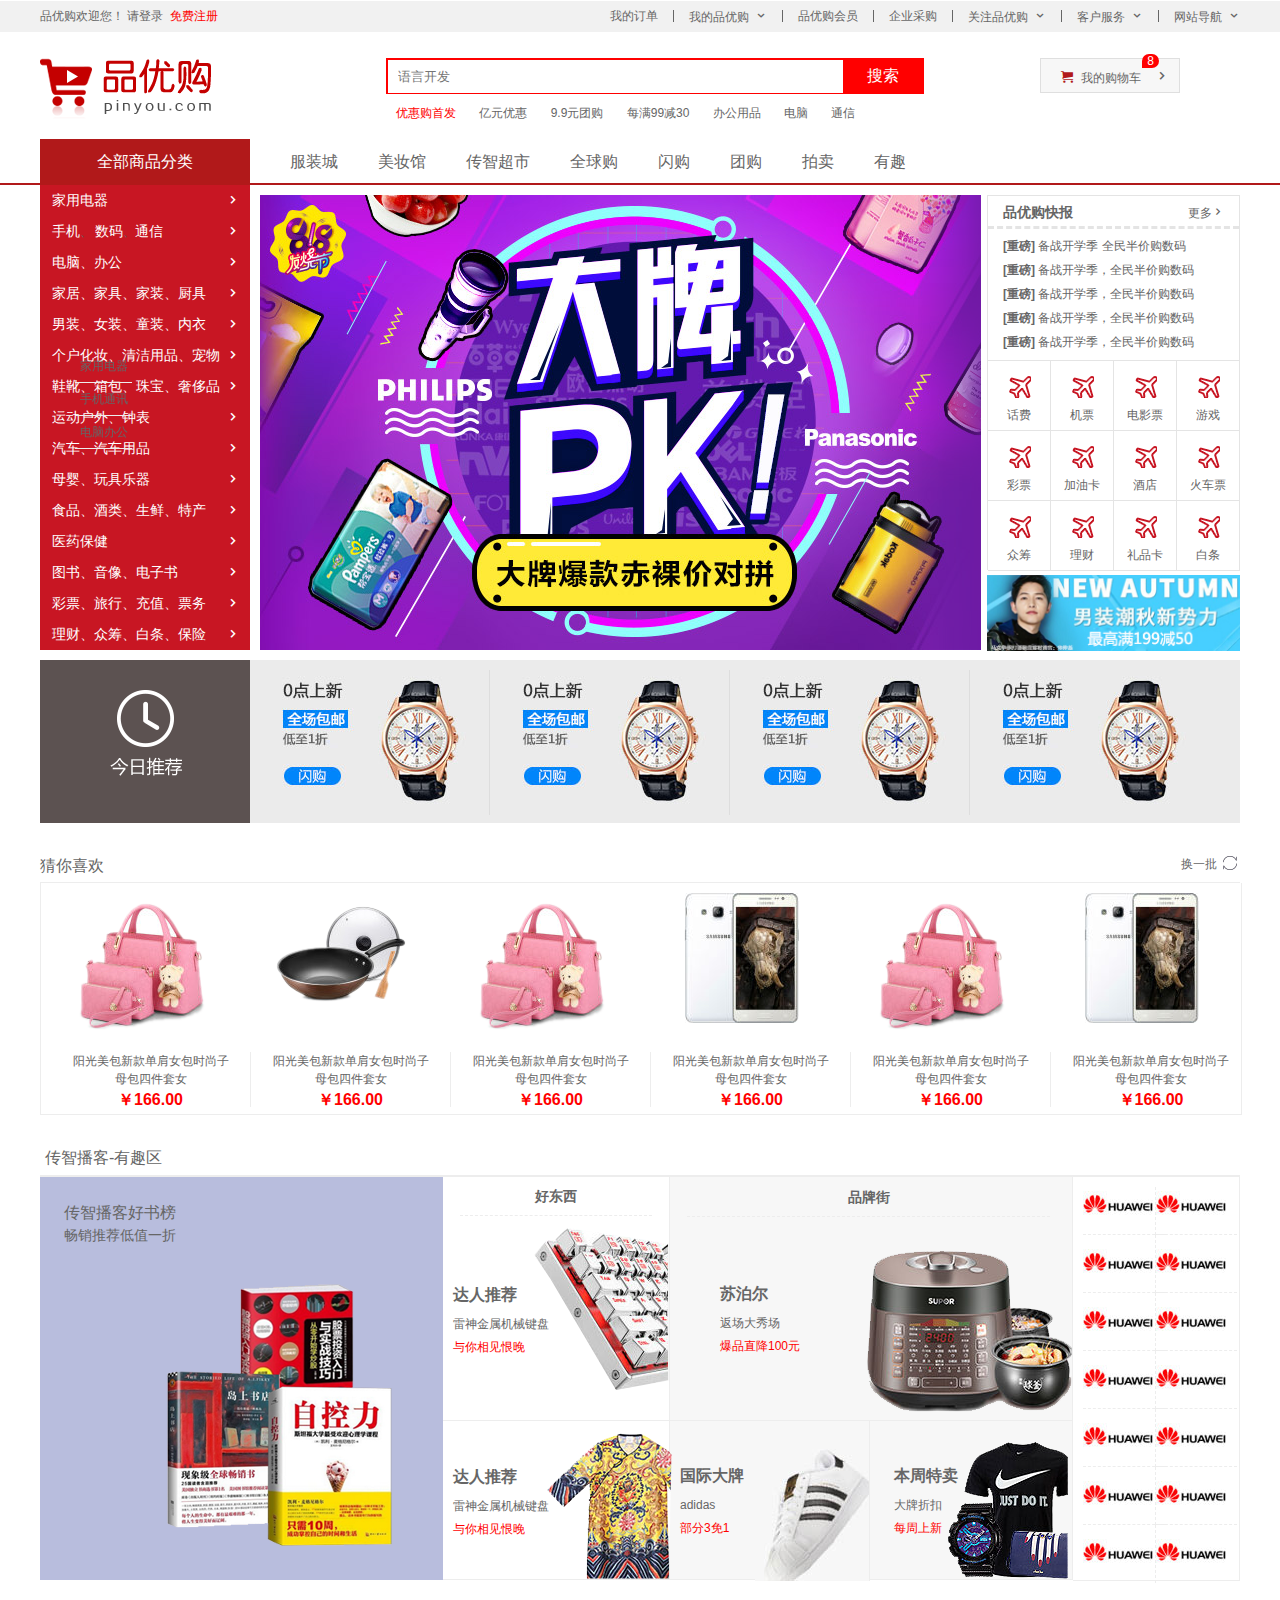
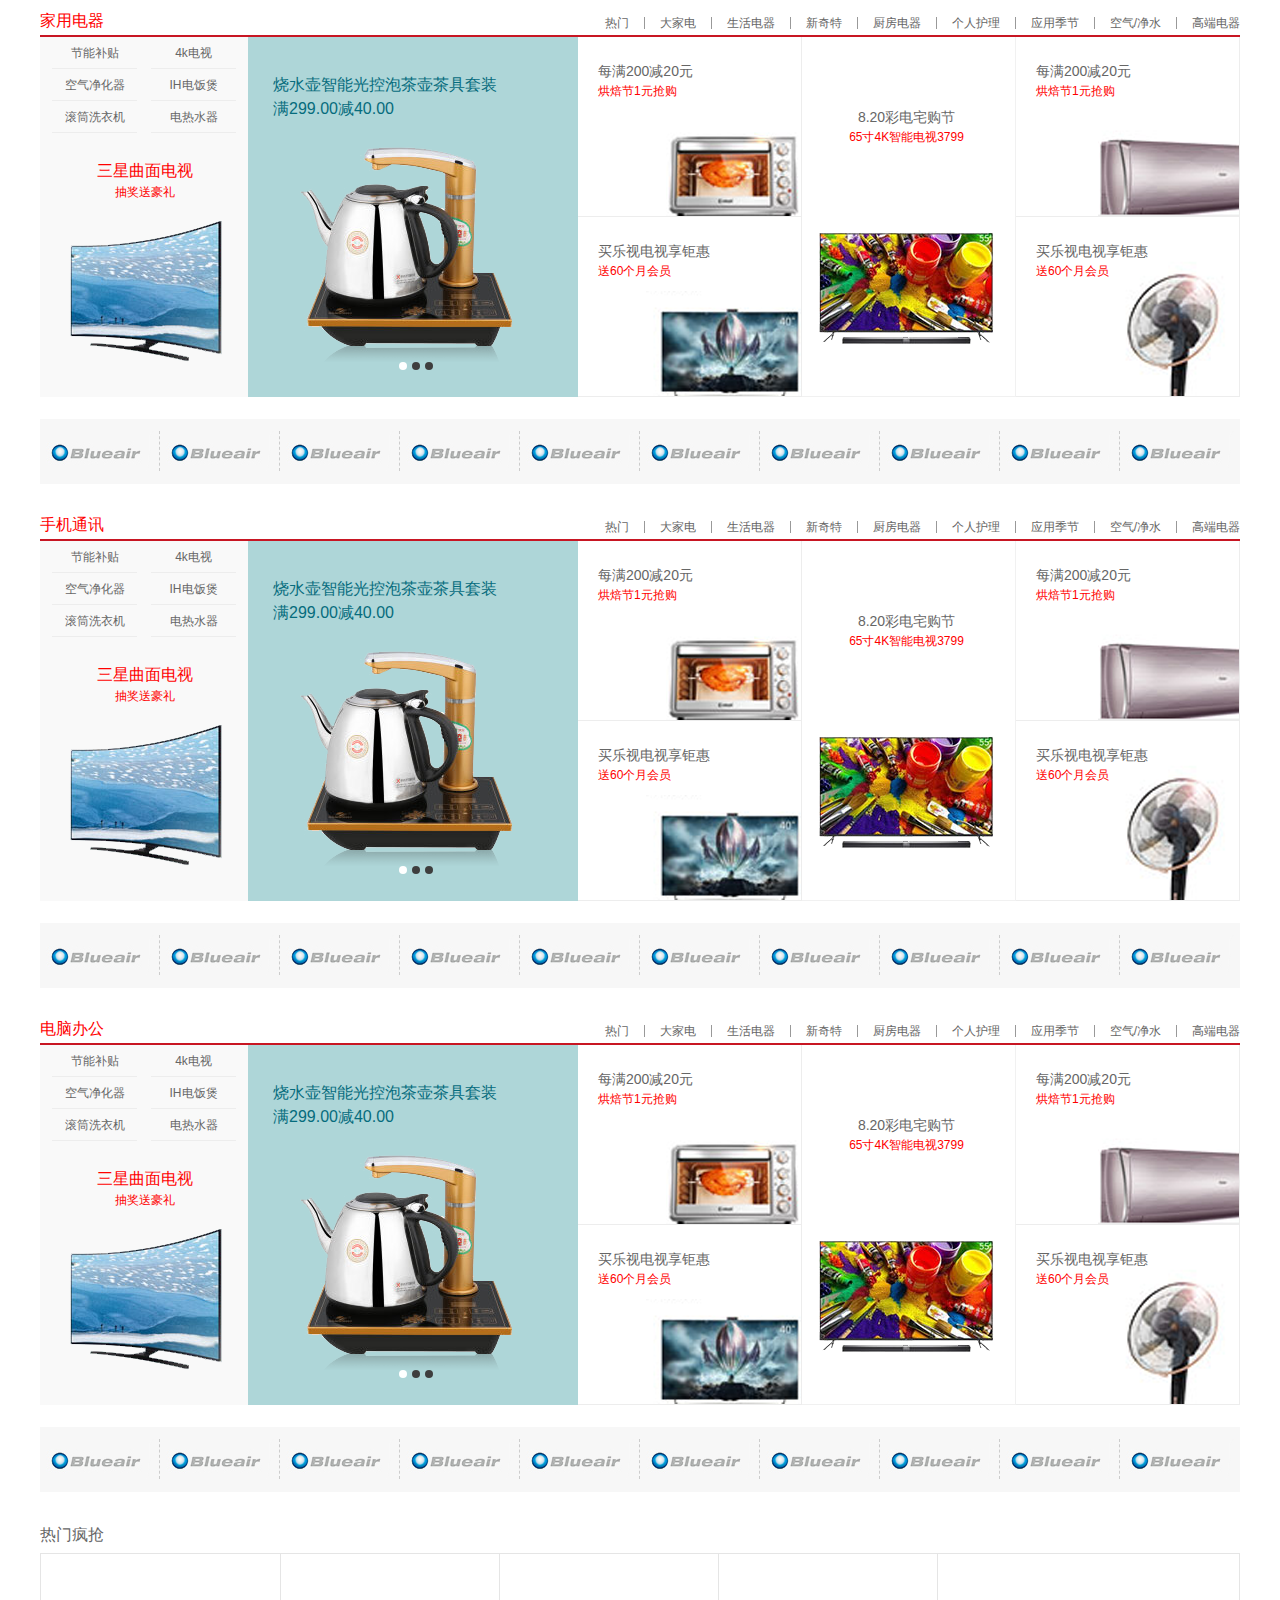
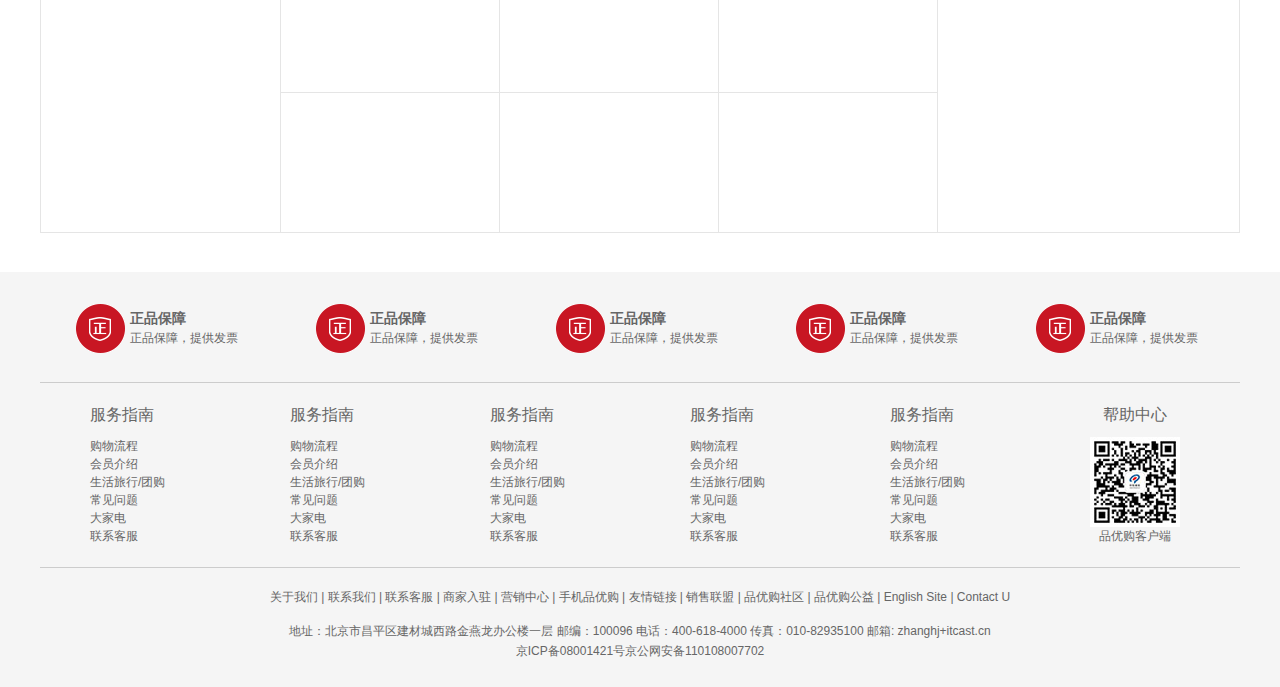
<file: index.html>
<!DOCTYPE html>
<html lang="en">

<head>
    <meta charset="UTF-8">
    <meta http-equiv="X-UA-Compatible" content="IE=edge">
    <meta name="viewport" content="width=device-width, initial-scale=1.0">
    <title>品优购</title>
    <!-- 网站说明 -->
    <meta name="description" content="品优购商城-专业的综合网上购物商城，
    销售家电、数码通讯、电脑、家居百货、服装服饰、母婴、图书、
    食品等数万个品牌优质商品。便捷、诚信的服务，为您提供愉悦的网上购物体验">
    <!-- 关键字 -->
    <meta name="keywords" content="网上购物,网上商城,手机,笔记本,电脑,MP3,CD,相机,数码">
    <meta>
    <link rel="shortcut icon" href="favicon.ico">
    <!-- 引入初始化样式 -->
    <link rel="stylesheet" href="css/base.css">
    <!-- 引入我们公共的样式 -->
    <link rel="stylesheet" href="css/common.css">
    <!-- 引入index独有样式 -->
    <link rel="stylesheet" href="css/index.css">
</head>

<body>
    <!--快捷导航栏 -->
    <section class="shortcut">
        <div class="w">
            <div class="fl">
                <ul>
                    <li>品优购欢迎您！&nbsp;</li>
                    <li>
                        <a href="">请登录</a>&nbsp;
                        <a href="regist.html" style="color: red;">免费注册</a>
                    </li>
                </ul>
            </div>
            <div class="fr">
                <ul>
                    <li>我的订单</li>
                    <li></li>
                    <li class="arrow-icon">我的品优购</li>
                    <li></li>
                    <li>品优购会员</li>
                    <li></li>
                    <li>企业采购</li>
                    <li></li>
                    <li class="arrow-icon">关注品优购</li>
                    <li></li>
                    <li class="arrow-icon">客户服务</li>
                    <li></li>
                    <li class="arrow-icon">网站导航</li>
                </ul>
            </div>
        </div>
    </section>
    <!-- header头部制作 -->
    <header class="header w">
        <!-- logo 模块制作 -->
        <div class="logo">
            <h1>
                <a href="index.html" title="品优购商城">品优购商城</a>
            </h1>
        </div>
        <!-- 搜索模块 -->
        <div class="search">
            <input type="search" name="" id="" placeholder="语言开发">
            <button>搜索</button>
        </div>
        <!-- 热词模块 -->
        <div class="hotwords">
            <a href="#" class="style_red">优惠购首发</a>
            <a href="#">亿元优惠</a>
            <a href="#">9.9元团购</a>
            <a href="#">每满99减30</a>
            <a href="#">办公用品</a>
            <a href="#">电脑</a>
            <a href="#">通信</a>
        </div>
        <!-- 购物车模块 -->
        <div class="shopcar">
            我的购物车
            <i class="count">8</i>
        </div>
    </header>
    <!-- nav模块制作 -->
    <div class="nav">

        <div class="w">
            <div class="dropdown">
                <div class="dt">全部商品分类</div>
                <div class="dd">
                    <ul>
                        <li><a href="#">家用电器</a> </li>
                        <li><a href="list.html">手机</a>、 <a href="#">数码</a>、<a href="#">通信</a> </li>
                        <li><a href="#">电脑、办公</a> </li>
                        <li><a href="#">家居、家具、家装、厨具</a> </li>
                        <li><a href="#">男装、女装、童装、内衣</a> </li>
                        <li><a href="#">个户化妆、清洁用品、宠物</a> </li>
                        <li><a href="#">鞋靴、箱包、珠宝、奢侈品</a> </li>
                        <li><a href="#">运动户外、钟表</a> </li>
                        <li><a href="#">汽车、汽车用品</a> </li>
                        <li><a href="#">母婴、玩具乐器</a> </li>
                        <li><a href="#">食品、酒类、生鲜、特产</a> </li>
                        <li><a href="#">医药保健</a> </li>
                        <li><a href="#">图书、音像、电子书</a> </li>
                        <li><a href="#">彩票、旅行、充值、票务</a> </li>
                        <li><a href="#">理财、众筹、白条、保险</a> </li>
                    </ul>
                </div>
            </div>
            <div class="navitems">
                <ul>
                    <li><a href="#">服装城</a></li>
                    <li><a href="#">美妆馆</a></li>
                    <li><a href="#">传智超市</a></li>
                    <li><a href="#">全球购</a></li>
                    <li><a href="#">闪购</a></li>
                    <li><a href="#">团购</a></li>
                    <li><a href="#">拍卖</a></li>
                    <li><a href="#">有趣</a></li>
                </ul>
            </div>
        </div>
    </div>
    <!-- main模块 -->
    <div class="w">
        <div class="main">
            <div class="focus">
                <ul>
                    <li>
                        <img src="upload/focus1.png" alt="">
                    </li>
                </ul>
            </div>
            <div class="newflash">
                <div class="news">
                    <div class="news_hd">
                        <h5>品优购快报</h5>
                        <a href="#" class="more">更多</a>
                    </div>
                    <div class="news_bd">
                        <ul>
                            <li>
                                <a href="#"><strong>[重磅] </strong>备战开学季 全民半价购数码</a>
                            </li>
                            <li>
                                <a href="#"><strong>[重磅] </strong>备战开学季，全民半价购数码</a>
                            </li>
                            <li>
                                <a href="#"><strong>[重磅] </strong>备战开学季，全民半价购数码</a>
                            </li>
                            <li>
                                <a href="#"><strong>[重磅] </strong>备战开学季，全民半价购数码</a>
                            </li>
                            <li>
                                <a href="#"><strong>[重磅] </strong>备战开学季，全民半价购数码</a>
                            </li>
                        </ul>
                    </div>
                </div>
                <div class="liveservices">
                    <ul>
                        <li>
                            <i></i>
                            <p>话费</p>
                        </li>
                        <li>
                            <i></i>
                            <p>机票</p>
                        </li>
                        <li>
                            <i></i>
                            <p>电影票</p>
                        </li>
                        <li>
                            <i></i>
                            <p>游戏</p>
                        </li>
                        <li>
                            <i></i>
                            <p>彩票</p>
                        </li>
                        <li>
                            <i></i>
                            <p>加油卡</p>
                        </li>
                        <li>
                            <i></i>
                            <p>酒店</p>
                        </li>
                        <li>
                            <i></i>
                            <p>火车票</p>
                        </li>
                        <li>
                            <i></i>
                            <p>众筹</p>
                        </li>
                        <li>
                            <i></i>
                            <p>理财</p>
                        </li>
                        <li>
                            <i></i>
                            <p>礼品卡</p>
                        </li>
                        <li>
                            <i></i>
                            <p>白条</p>
                        </li>
                    </ul>
                </div>
                <div class="bargain">
                    <img src="upload/bargain.png" style="width: 253px;" alt="">
                </div>
            </div>
        </div>
    </div>
    <!-- 推荐模块 -->
    <div class="w">
        <div class="recom">
            <div class="recom_hd">
                <img src="images/recom.png" alt="">
            </div>
            <div class="recom_bd">
                <ul>
                    <li><img src="upload/recom_03.jpg" alt=""></li>
                    <li><img src="upload/recom_03.jpg" alt=""></li>
                    <li><img src="upload/recom_03.jpg" alt=""></li>
                    <li><img src="upload/recom_03.jpg" alt=""></li>
                </ul>
            </div>
        </div>
    </div>
    <!-- 猜你喜欢模块 -->
    <div class="w">
        <div class="guesslove">
            <span>猜你喜欢</span>
            <i></i>
            <a href="#">换一批</a>
        </div>
        <div class="loves">
            <ul>
                <li>
                    <a href="#"><img src="upload/bao.png" alt=""></a>
                    <div class="desbox">
                        <p class="description">阳光美包新款单肩女包时尚子母包四件套女</p>
                        <p class="price">￥166.00</p>
                    </div>
                </li>
                <li>
                    <a href="#"><img src="upload/guo.png" alt=""></a>
                    <div class="desbox">
                        <p class="description">阳光美包新款单肩女包时尚子母包四件套女</p>
                        <p class="price">￥166.00</p>
                    </div>
                </li>
                <li>
                    <a href="#"><img src="upload/bao.png" alt=""></a>
                    <div class="desbox">
                        <p class="description">阳光美包新款单肩女包时尚子母包四件套女</p>
                        <p class="price">￥166.00</p>
                    </div>
                </li>
                <li>
                    <a href="#"><img src="upload/sanxin.png" alt=""></a>
                    <div class="desbox">
                        <p class="description">阳光美包新款单肩女包时尚子母包四件套女</p>
                        <p class="price">￥166.00</p>
                    </div>
                </li>
                <li>
                    <a href="#"><img src="upload/bao.png" alt=""></a>
                    <div class="desbox">
                        <p class="description">阳光美包新款单肩女包时尚子母包四件套女</p>
                        <p class="price">￥166.00</p>
                    </div>
                </li>
                <li>
                    <a href="#"><img src="upload/sanxin.png" alt=""></a>
                    <div class="desbox">
                        <p class="description">阳光美包新款单肩女包时尚子母包四件套女</p>
                        <p class="price">￥166.00</p>
                    </div>
                </li>
            </ul>
        </div>
    </div>
    <!-- 传智播客-有趣区模块 -->
    <div class="w">
        <div class="chuanzhi">
            <div class="chuanzhi_title">
                <p>传智播客-有趣区</p>
            </div>
            <div class="chuanzhi_block">
                <div class="block1">
                    <p>
                        <span>传智播客好书榜</span>
                        <span>畅销推荐低值一折</span>
                    </p>

                    <a href="#">
                        <img src="upload/boke1.png" alt="">
                    </a>
                </div>
                <div class="block2">
                    <div class="block2_title">
                        <p>好东西</p>
                    </div>
                    <div class="goodshop1">
                        <div class="goodshop_des">
                            <p>达人推荐</p>
                            <p>雷神金属机械键盘</p>
                            <p class="style_red">与你相见恨晚</p>
                        </div>
                        <!-- <div class="goodshop_img"> -->
                        <a href="#">
                            <img src="upload/haodx1.png" alt="">
                        </a>
                        <!-- </div> -->
                    </div>
                    <div class="goodshop2">
                        <div class="goodshop_des">
                            <p>达人推荐</p>
                            <p>雷神金属机械键盘</p>
                            <p class="style_red">与你相见恨晚</p>
                        </div>
                        <a href="#">
                            <img src="upload/haodx2.png" alt="">
                        </a>
                    </div>
                </div>
                <div class="block3">
                    <div class="block3_title">
                        <p>品牌街</p>
                    </div>
                    <div class="pinp1">
                        <div class="des">
                            <p>苏泊尔</p>
                            <p>返场大秀场</p>
                            <p class="style_red">爆品直降100元</p>
                        </div>
                        <a href="#">
                            <img src="upload/pinp1.png" alt="">
                        </a>
                    </div>
                    <div class="pinp2">
                        <div class="pinp2-1">
                            <div class="des">
                                <p>国际大牌</p>
                                <p>adidas</p>
                                <p class="style_red">部分3免1</p>
                            </div>
                            <a href="#">
                                <img src="upload/pinp2-1.png" alt="">
                            </a>
                        </div>
                        <div class="pinp2-2">
                            <div class="des">
                                <p>本周特卖</p>
                                <p>大牌折扣</p>
                                <p class="style_red">每周上新</p>
                            </div>
                            <a href="#">
                                <img src="upload/pinp2-2.png" alt="">
                            </a>
                        </div>
                    </div>

                </div>
                <div class="block4">
                    <ul>
                        <li>
                            <a href="#"></a>
                        </li>
                        <li style=" padding-top: 10px;">
                            <a href="#">
                            </a>
                        </li>
                        <li>
                            <a href="#"></a>
                        </li>
                        <li>
                            <a href="#"></a>
                        </li>
                        <li>
                            <a href="#"></a>
                        </li>
                        <li>
                            <a href="#"></a>
                        </li>
                        <li>
                            <a href="#"></a>
                        </li>
                        <li>
                            <a href="#"></a>
                        </li>
                        <li>
                            <a href="#"></a>
                        </li>
                        <li>
                            <a href="#"></a>
                        </li>
                        <li>
                            <a href="#"></a>
                        </li>
                        <li>
                            <a href="#"></a>
                        </li>
                        <li>
                            <a href="#" style="border-bottom: 0px;"></a>
                        </li>
                        <li>
                            <a href="#" style="border-bottom: 0px;"></a>
                        </li>
                    </ul>
                </div>
            </div>
        </div>
    </div>
    <!-- 电梯模块 -->
    <div class="w">
        <div class="floor">
            <div class="fheader">
                <a name="jiay" href="#"><span class="style_red">家用电器</span></a>
                <ul>
                    <li><a href="#">热门</a></li>
                    <li></li>
                    <li><a href="#">大家电</a></li>
                    <li></li>
                    <li><a href="#">生活电器</a></li>
                    <li></li>
                    <li><a href="#">新奇特</a></li>
                    <li></li>
                    <li><a href="#">厨房电器</a></li>
                    <li></li>
                    <li><a href="#">个人护理</a></li>
                    <li></li>
                    <li><a href="#">应用季节</a></li>
                    <li></li>
                    <li><a href="#">空气/净水</a></li>
                    <li></li>
                    <li><a href="#">高端电器</a></li>
                </ul>
            </div>
            <div class="fbody">
                <div class="fbodybox1">
                    <div class="fboxlist">
                        <ul>
                            <li><a href="#">节能补贴</a></li>
                            <li><a href="#">4k电视</a></li>
                            <li><a href="#">空气净化器</a></li>
                            <li><a href="#">IH电饭煲</a></li>
                            <li><a href="#">滚筒洗衣机</a></li>
                            <li><a href="#">电热水器</a></li>
                        </ul>
                    </div>
                    <div class="fboxbtm">
                        <div class="fboxbtm_title">
                            <p class="style_red">三星曲面电视</p>
                            <p class="style_red">抽奖送豪礼</p>
                        </div>
                        <div class="fboxbtm_img">
                            <img src="upload/jiay2.png" alt="">
                        </div>
                    </div>
                </div>
                <div class="fbodybox2">
                    <div class="fbox2_title">
                        <p>烧水壶智能光控泡茶壶茶具套装</p>
                        <p>满299.00减40.00</p>
                        </p>
                    </div>
                    <div class="fbox2scroll">
                        <img src="upload/jiay1.png" alt="">
                        <ul>
                            <li></li>
                            <li></li>
                            <li></li>
                        </ul>
                    </div>
                </div>
                <div class="fbodybox3">
                    <div class="fbox3_one">
                        <div class="one_title">
                            <p>每满200减20元</p>
                            <p class="style_red">烘焙节1元抢购</p>
                        </div>
                        <div class="one_img">
                            <img src="upload/jiay3.png" alt="">
                        </div>
                    </div>
                    <div class="fbox3_one">
                        <div class="one_title">
                            <p>买乐视电视享钜惠</p>
                            <p class="style_red">送60个月会员</p>
                        </div>
                        <!-- <div class="one_img"> -->
                        <img src="upload/jiay4.png" alt="">
                        <!-- </div> -->
                    </div>
                </div>
                <div class="fbodybox4">
                    <div class="fbox3_two">
                        <div class="two_title">
                            <p>8.20彩电宅购节</p>
                            <p class="style_red">65寸4K智能电视3799</p>
                        </div>
                        <div class="two_img">
                            <img src="upload/jiay5.png" alt="">
                        </div>
                    </div>
                </div>
                <div class="fbodybox5">
                    <div class="fbox3_one">
                        <div class="one_title">
                            <p>每满200减20元</p>
                            <p class="style_red">烘焙节1元抢购</p>
                        </div>
                        <!-- <div> -->
                        <img src="upload/jiay6.png" alt="">
                        <!-- </div> -->
                    </div>
                    <div class="fbox3_one">
                        <div class="one_title">
                            <p>买乐视电视享钜惠</p>
                            <p class="style_red">送60个月会员</p>
                        </div>
                        <!-- <div> -->
                        <img src="upload/jiay7.png" alt="">
                        <!-- </div> -->
                    </div>
                </div>
            </div>
            <div class="ffooter">
                <ul>
                    <li>
                        <a href="#">
                            <!-- <button></button> -->
                        </a>
                    </li>
                    <li>
                        <a href="#"></a>
                    </li>
                    <li>
                        <a href="#"></a>
                    </li>
                    <li>
                        <a href="#"></a>
                    </li>
                    <li>
                        <a href="#"></a>
                    </li>
                    <li>
                        <a href="#"></a>
                    </li>
                    <li>
                        <a href="#"></a>
                    </li>
                    <li>
                        <a href="#"></a>
                    </li>
                    <li>
                        <a href="#"></a>
                    </li>
                    <li>
                        <a href="#"></a>
                    </li>
                </ul>
            </div>
        </div>
        <div class="floor">
            <div class="fheader">
                <a name="shouji" href="#"><span class="style_red">手机通讯</span></a>
                <ul>
                    <li><a href="#">热门</a></li>
                    <li></li>
                    <li><a href="#">大家电</a></li>
                    <li></li>
                    <li><a href="#">生活电器</a></li>
                    <li></li>
                    <li><a href="#">新奇特</a></li>
                    <li></li>
                    <li><a href="#">厨房电器</a></li>
                    <li></li>
                    <li><a href="#">个人护理</a></li>
                    <li></li>
                    <li><a href="#">应用季节</a></li>
                    <li></li>
                    <li><a href="#">空气/净水</a></li>
                    <li></li>
                    <li><a href="#">高端电器</a></li>
                </ul>
            </div>
            <div class="fbody">
                <div class="fbodybox1">
                    <div class="fboxlist">
                        <ul>
                            <li><a href="#">节能补贴</a></li>
                            <li><a href="#">4k电视</a></li>
                            <li><a href="#">空气净化器</a></li>
                            <li><a href="#">IH电饭煲</a></li>
                            <li><a href="#">滚筒洗衣机</a></li>
                            <li><a href="#">电热水器</a></li>
                        </ul>
                    </div>
                    <div class="fboxbtm">
                        <div class="fboxbtm_title">
                            <p class="style_red">三星曲面电视</p>
                            <p class="style_red">抽奖送豪礼</p>
                        </div>
                        <div class="fboxbtm_img">
                            <img src="upload/jiay2.png" alt="">
                        </div>
                    </div>
                </div>
                <div class="fbodybox2">
                    <div class="fbox2_title">
                        <p>烧水壶智能光控泡茶壶茶具套装</p>
                        <p>满299.00减40.00</p>
                        </p>
                    </div>
                    <div class="fbox2scroll">
                        <img src="upload/jiay1.png" alt="">
                        <ul>
                            <li></li>
                            <li></li>
                            <li></li>
                        </ul>
                    </div>
                </div>
                <div class="fbodybox3">
                    <div class="fbox3_one">
                        <div class="one_title">
                            <p>每满200减20元</p>
                            <p class="style_red">烘焙节1元抢购</p>
                        </div>
                        <div class="one_img">
                            <img src="upload/jiay3.png" alt="">
                        </div>
                    </div>
                    <div class="fbox3_one">
                        <div class="one_title">
                            <p>买乐视电视享钜惠</p>
                            <p class="style_red">送60个月会员</p>
                        </div>
                        <!-- <div class="one_img"> -->
                        <img src="upload/jiay4.png" alt="">
                        <!-- </div> -->
                    </div>
                </div>
                <div class="fbodybox4">
                    <div class="fbox3_two">
                        <div class="two_title">
                            <p>8.20彩电宅购节</p>
                            <p class="style_red">65寸4K智能电视3799</p>
                        </div>
                        <div class="two_img">
                            <img src="upload/jiay5.png" alt="">
                        </div>
                    </div>
                </div>
                <div class="fbodybox5">
                    <div class="fbox3_one">
                        <div class="one_title">
                            <p>每满200减20元</p>
                            <p class="style_red">烘焙节1元抢购</p>
                        </div>
                        <!-- <div> -->
                        <img src="upload/jiay6.png" alt="">
                        <!-- </div> -->
                    </div>
                    <div class="fbox3_one">
                        <div class="one_title">
                            <p>买乐视电视享钜惠</p>
                            <p class="style_red">送60个月会员</p>
                        </div>
                        <!-- <div> -->
                        <img src="upload/jiay7.png" alt="">
                        <!-- </div> -->
                    </div>
                </div>
            </div>
            <div class="ffooter">
                <ul>
                    <li>
                        <a href="#">
                            <!-- <button></button> -->
                        </a>
                    </li>
                    <li>
                        <a href="#"></a>
                    </li>
                    <li>
                        <a href="#"></a>
                    </li>
                    <li>
                        <a href="#"></a>
                    </li>
                    <li>
                        <a href="#"></a>
                    </li>
                    <li>
                        <a href="#"></a>
                    </li>
                    <li>
                        <a href="#"></a>
                    </li>
                    <li>
                        <a href="#"></a>
                    </li>
                    <li>
                        <a href="#"></a>
                    </li>
                    <li>
                        <a href="#"></a>
                    </li>
                </ul>
            </div>
        </div>
        <div class="floor">
            <div class="fheader">
                <a name="dian" href="#"><span class="style_red">电脑办公</span></a>
                <ul>
                    <li><a href="#">热门</a></li>
                    <li></li>
                    <li><a href="#">大家电</a></li>
                    <li></li>
                    <li><a href="#">生活电器</a></li>
                    <li></li>
                    <li><a href="#">新奇特</a></li>
                    <li></li>
                    <li><a href="#">厨房电器</a></li>
                    <li></li>
                    <li><a href="#">个人护理</a></li>
                    <li></li>
                    <li><a href="#">应用季节</a></li>
                    <li></li>
                    <li><a href="#">空气/净水</a></li>
                    <li></li>
                    <li><a href="#">高端电器</a></li>
                </ul>
            </div>
            <div class="fbody">
                <div class="fbodybox1">
                    <div class="fboxlist">
                        <ul>
                            <li><a href="#">节能补贴</a></li>
                            <li><a href="#">4k电视</a></li>
                            <li><a href="#">空气净化器</a></li>
                            <li><a href="#">IH电饭煲</a></li>
                            <li><a href="#">滚筒洗衣机</a></li>
                            <li><a href="#">电热水器</a></li>
                        </ul>
                    </div>
                    <div class="fboxbtm">
                        <div class="fboxbtm_title">
                            <p class="style_red">三星曲面电视</p>
                            <p class="style_red">抽奖送豪礼</p>
                        </div>
                        <div class="fboxbtm_img">
                            <img src="upload/jiay2.png" alt="">
                        </div>
                    </div>
                </div>
                <div class="fbodybox2">
                    <div class="fbox2_title">
                        <p>烧水壶智能光控泡茶壶茶具套装</p>
                        <p>满299.00减40.00</p>
                        </p>
                    </div>
                    <div class="fbox2scroll">
                        <img src="upload/jiay1.png" alt="">
                        <ul>
                            <li></li>
                            <li></li>
                            <li></li>
                        </ul>
                    </div>
                </div>
                <div class="fbodybox3">
                    <div class="fbox3_one">
                        <div class="one_title">
                            <p>每满200减20元</p>
                            <p class="style_red">烘焙节1元抢购</p>
                        </div>
                        <div class="one_img">
                            <img src="upload/jiay3.png" alt="">
                        </div>
                    </div>
                    <div class="fbox3_one">
                        <div class="one_title">
                            <p>买乐视电视享钜惠</p>
                            <p class="style_red">送60个月会员</p>
                        </div>
                        <!-- <div class="one_img"> -->
                        <img src="upload/jiay4.png" alt="">
                        <!-- </div> -->
                    </div>
                </div>
                <div class="fbodybox4">
                    <div class="fbox3_two">
                        <div class="two_title">
                            <p>8.20彩电宅购节</p>
                            <p class="style_red">65寸4K智能电视3799</p>
                        </div>
                        <div class="two_img">
                            <img src="upload/jiay5.png" alt="">
                        </div>
                    </div>
                </div>
                <div class="fbodybox5">
                    <div class="fbox3_one">
                        <div class="one_title">
                            <p>每满200减20元</p>
                            <p class="style_red">烘焙节1元抢购</p>
                        </div>
                        <!-- <div> -->
                        <img src="upload/jiay6.png" alt="">
                        <!-- </div> -->
                    </div>
                    <div class="fbox3_one">
                        <div class="one_title">
                            <p>买乐视电视享钜惠</p>
                            <p class="style_red">送60个月会员</p>
                        </div>
                        <!-- <div> -->
                        <img src="upload/jiay7.png" alt="">
                        <!-- </div> -->
                    </div>
                </div>
            </div>
            <div class="ffooter">
                <ul>
                    <li>
                        <a href="#">
                            <!-- <button></button> -->
                        </a>
                    </li>
                    <li>
                        <a href="#"></a>
                    </li>
                    <li>
                        <a href="#"></a>
                    </li>
                    <li>
                        <a href="#"></a>
                    </li>
                    <li>
                        <a href="#"></a>
                    </li>
                    <li>
                        <a href="#"></a>
                    </li>
                    <li>
                        <a href="#"></a>
                    </li>
                    <li>
                        <a href="#"></a>
                    </li>
                    <li>
                        <a href="#"></a>
                    </li>
                    <li>
                        <a href="#"></a>
                    </li>
                </ul>
            </div>
        </div>
    </div>
    <!--热门疯抢模块 -->
    <div class="w">
        <div class="remfq">
            <div class="remfq_title">
                <p>热门疯抢</p>
            </div>
            <div class="remfq_blocks">
                <div class="rfblock1">

                </div>
                <div class="rfblock2">
                    <div class="rfblock2_1"></div>
                    <div class="rfblock2_2"></div>
                </div>
                <div class="rfblock3">
                    <div class="rfblock3_1"></div>
                    <div class="rfblock3_2"></div>
                </div>
                <div class="rfblock4">
                    <div class="rfblock4_1"></div>
                    <div class="rfblock4_2"></div>
                </div>
                <div class="rfblock5"></div>
            </div>
        </div>
    </div>
    <!-- 左侧电梯按钮 -->
    <div class="f">
        <ul>
            <li><a href="#jiay">家用电器</a></li>
            <li><a href="#shouji">手机通讯</a></li>
            <li><a href="#dian">电脑办公</a></li>
        </ul>
    </div>
    <!-- footer底部 -->
    <footer class="footer">
        <div class="w">
            <div class="mod_service">
                <ul>
                    <li>
                        <h5></h5>
                        <div class="service_text">
                            <h4>正品保障</h4>
                            <p>正品保障，提供发票</p>
                        </div>
                    </li>
                    <li>
                        <h5></h5>
                        <div class="service_text">
                            <h4>正品保障</h4>
                            <p>正品保障，提供发票</p>
                        </div>
                    </li>
                    <li>
                        <h5></h5>
                        <div class="service_text">
                            <h4>正品保障</h4>
                            <p>正品保障，提供发票</p>
                        </div>
                    </li>
                    <li>
                        <h5></h5>
                        <div class="service_text">
                            <h4>正品保障</h4>
                            <p>正品保障，提供发票</p>
                        </div>
                    </li>
                    <li>
                        <h5></h5>
                        <div class="service_text">
                            <h4>正品保障</h4>
                            <p>正品保障，提供发票</p>
                        </div>
                    </li>
                </ul>
            </div>
            <div class="mod_help">
                <dl>
                    <dt>服务指南</dt>
                    <dd><a href="#">购物流程</a></dd>
                    <dd><a href="#">会员介绍</a></dd>
                    <dd><a href="#">生活旅行/团购</a></dd>
                    <dd><a href="#">常见问题</a></dd>
                    <dd><a href="#">大家电</a></dd>
                    <dd><a href="#">联系客服</a></dd>
                </dl>
                <dl>
                    <dt>服务指南</dt>
                    <dd><a href="#">购物流程</a></dd>
                    <dd><a href="#">会员介绍</a></dd>
                    <dd><a href="#">生活旅行/团购</a></dd>
                    <dd><a href="#">常见问题</a></dd>
                    <dd><a href="#">大家电</a></dd>
                    <dd><a href="#">联系客服</a></dd>
                </dl>
                <dl>
                    <dt>服务指南</dt>
                    <dd><a href="#">购物流程</a></dd>
                    <dd><a href="#">会员介绍</a></dd>
                    <dd><a href="#">生活旅行/团购</a></dd>
                    <dd><a href="#">常见问题</a></dd>
                    <dd><a href="#">大家电</a></dd>
                    <dd><a href="#">联系客服</a></dd>
                </dl>
                <dl>
                    <dt>服务指南</dt>
                    <dd><a href="#">购物流程</a></dd>
                    <dd><a href="#">会员介绍</a></dd>
                    <dd><a href="#">生活旅行/团购</a></dd>
                    <dd><a href="#">常见问题</a></dd>
                    <dd><a href="#">大家电</a></dd>
                    <dd><a href="#">联系客服</a></dd>
                </dl>
                <dl>
                    <dt>服务指南</dt>
                    <dd><a href="#">购物流程</a></dd>
                    <dd><a href="#">会员介绍</a></dd>
                    <dd><a href="#">生活旅行/团购</a></dd>
                    <dd><a href="#">常见问题</a></dd>
                    <dd><a href="#">大家电</a></dd>
                    <dd><a href="#">联系客服</a></dd>
                </dl>
                <dl>
                    <dt>帮助中心</dt>
                    <dd>
                        <img src="images/wx_cz.jpg" alt=""> 品优购客户端
                    </dd>
                </dl>
            </div>
            <div class="mod_copyright">
                <div class="links">
                    <a href="#">关于我们</a> | <a href="#">联系我们</a> | 联系客服 | 商家入驻 | 营销中心 | 手机品优购 | 友情链接 | 销售联盟 | 品优购社区 | 品优购公益 | English Site | Contact U
                </div>
                <div class="copyright">
                    地址：北京市昌平区建材城西路金燕龙办公楼一层 邮编：100096 电话：400-618-4000 传真：010-82935100 邮箱: zhanghj+itcast.cn <br> 京ICP备08001421号京公网安备110108007702
                </div>
            </div>
        </div>
    </footer>
</body>

</html>
</file>
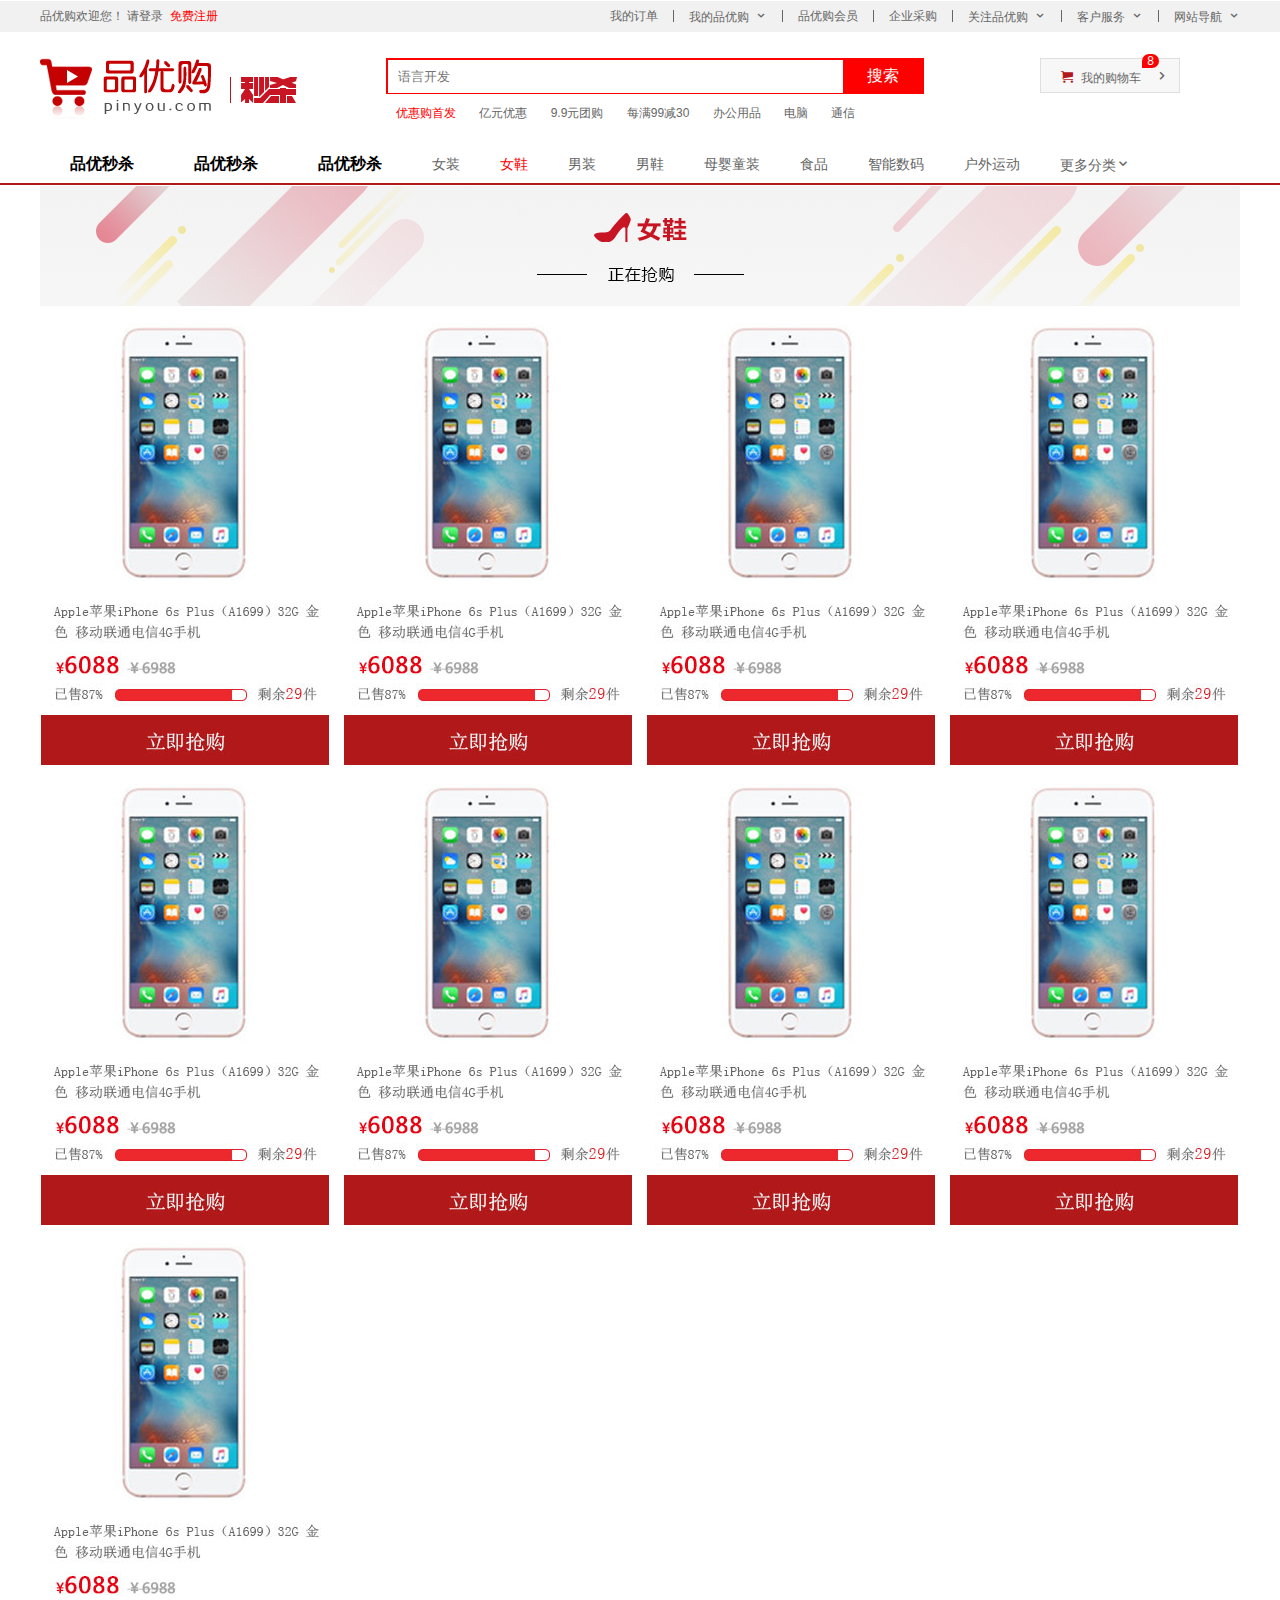
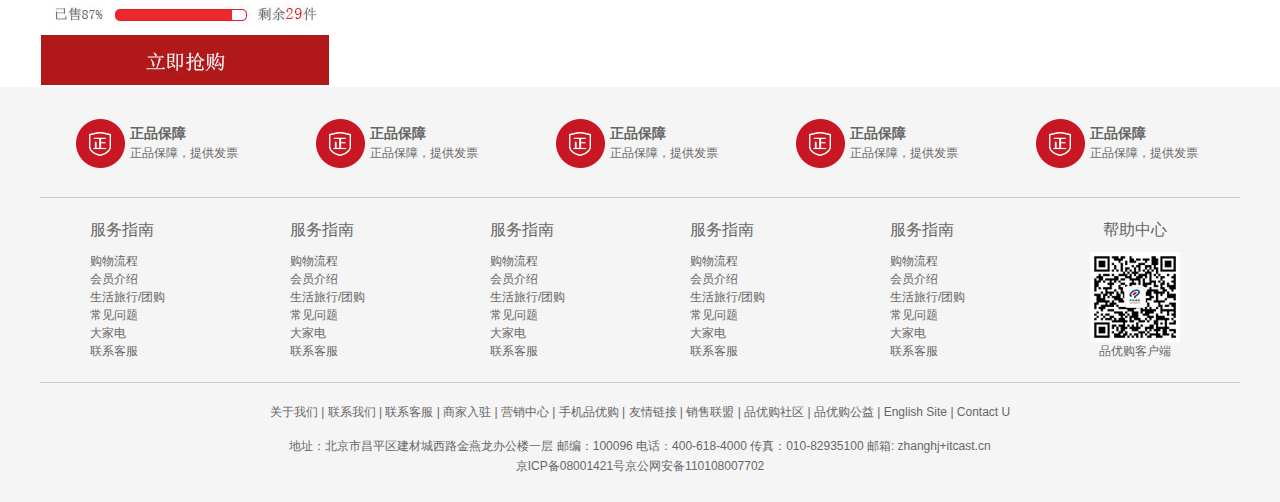
<file: list.html>
<!DOCTYPE html>
<html lang="en">

<head>
    <meta charset="UTF-8">
    <meta http-equiv="X-UA-Compatible" content="IE=edge">
    <meta name="viewport" content="width=device-width, initial-scale=1.0">
    <title>手机</title>
    <!-- 引入favicon图标 -->
    <link rel="shortcut icon" href="favicon.ico" />
    <link rel="stylesheet" href="css/base.css">
    <link rel="stylesheet" href="css/common.css">
    <link rel="stylesheet" href="css/list.css">
</head>

<body>
    <!--快捷导航栏 -->
    <section class="shortcut">
        <div class="w">
            <div class="fl">
                <ul>
                    <li>品优购欢迎您！&nbsp;</li>
                    <li>
                        <a href="">请登录</a>&nbsp;
                        <a href="regist.html" style="color: red;">免费注册</a>
                    </li>
                </ul>
            </div>
            <div class="fr">
                <ul>
                    <li>我的订单</li>
                    <li></li>
                    <li class="arrow-icon">我的品优购</li>
                    <li></li>
                    <li>品优购会员</li>
                    <li></li>
                    <li>企业采购</li>
                    <li></li>
                    <li class="arrow-icon">关注品优购</li>
                    <li></li>
                    <li class="arrow-icon">客户服务</li>
                    <li></li>
                    <li class="arrow-icon">网站导航</li>
                </ul>
            </div>
        </div>
    </section>
    <!-- header头部制作 -->
    <header class="header w">
        <!-- logo 模块制作 -->
        <div class="logo">
            <h1>
                <a href="index.html" title="品优购商城">品优购商城</a>
            </h1>
        </div>
        <!-- 秒杀 -->
        <div class="skee">
            <img src="images/sk.png" alt="">
        </div>
        <!-- 搜索模块 -->
        <div class="search">
            <input type="search" name="" id="" placeholder="语言开发">
            <button>搜索</button>
        </div>
        <!-- 热词模块 -->
        <div class="hotwords">
            <a href="#" class="style_red">优惠购首发</a>
            <a href="#">亿元优惠</a>
            <a href="#">9.9元团购</a>
            <a href="#">每满99减30</a>
            <a href="#">办公用品</a>
            <a href="#">电脑</a>
            <a href="#">通信</a>
        </div>
        <!-- 购物车模块 -->
        <div class="shopcar">
            我的购物车
            <i class="count">8</i>
        </div>
    </header>
    <!-- 导航模块 -->
    <nav class="nav">
        <div class="w">
            <div class="sk_list">
                <ul>
                    <li><a href="#">品优秒杀</a></li>
                    <li><a href="#">品优秒杀</a></li>
                    <li><a href="#">品优秒杀</a></li>
                </ul>
            </div>
            <div class="sk_con">
                <ul>
                    <li><a href="#">女装</a></li>
                    <li><a href="#" class="style_red">女鞋</a></li>
                    <li><a href="#">男装</a></li>
                    <li><a href="#">男鞋</a></li>
                    <li><a href="#">母婴童装</a></li>
                    <li><a href="#">食品</a></li>
                    <li><a href="#">智能数码</a></li>
                    <li><a href="#">户外运动</a></li>
                    <li><a href="#">更多分类</a></li>
                </ul>
            </div>
        </div>
    </nav>
    <!-- 列表页主题部分 -->
    <div class="w sk_container">
        <div class="sk_hd">
            <img src="upload/bg_03.png" alt="">
        </div>
        <div class="sk_bd">

            <ul class="clearfix">
                <li>
                    <img src="upload/list.jpg" alt="">
                </li>
                <li>
                    <img src="upload/list.jpg" alt="">
                </li>
                <li>
                    <img src="upload/list.jpg" alt="">
                </li>
                <li>
                    <img src="upload/list.jpg" alt="">
                </li>
                <li>
                    <img src="upload/list.jpg" alt="">
                </li>
                <li>
                    <img src="upload/list.jpg" alt="">
                </li>
                <li>
                    <img src="upload/list.jpg" alt="">
                </li>
                <li>
                    <img src="upload/list.jpg" alt="">
                </li>
                <li>
                    <img src="upload/list.jpg" alt="">
                </li>
            </ul>
        </div>
    </div>
    <!-- footer底部 -->
    <footer class="footer">
        <div class="w">
            <div class="mod_service">
                <ul>
                    <li>
                        <h5></h5>
                        <div class="service_text">
                            <h4>正品保障</h4>
                            <p>正品保障，提供发票</p>
                        </div>
                    </li>
                    <li>
                        <h5></h5>
                        <div class="service_text">
                            <h4>正品保障</h4>
                            <p>正品保障，提供发票</p>
                        </div>
                    </li>
                    <li>
                        <h5></h5>
                        <div class="service_text">
                            <h4>正品保障</h4>
                            <p>正品保障，提供发票</p>
                        </div>
                    </li>
                    <li>
                        <h5></h5>
                        <div class="service_text">
                            <h4>正品保障</h4>
                            <p>正品保障，提供发票</p>
                        </div>
                    </li>
                    <li>
                        <h5></h5>
                        <div class="service_text">
                            <h4>正品保障</h4>
                            <p>正品保障，提供发票</p>
                        </div>
                    </li>
                </ul>
            </div>
            <div class="mod_help">
                <dl>
                    <dt>服务指南</dt>
                    <dd><a href="#">购物流程</a></dd>
                    <dd><a href="#">会员介绍</a></dd>
                    <dd><a href="#">生活旅行/团购</a></dd>
                    <dd><a href="#">常见问题</a></dd>
                    <dd><a href="#">大家电</a></dd>
                    <dd><a href="#">联系客服</a></dd>
                </dl>
                <dl>
                    <dt>服务指南</dt>
                    <dd><a href="#">购物流程</a></dd>
                    <dd><a href="#">会员介绍</a></dd>
                    <dd><a href="#">生活旅行/团购</a></dd>
                    <dd><a href="#">常见问题</a></dd>
                    <dd><a href="#">大家电</a></dd>
                    <dd><a href="#">联系客服</a></dd>
                </dl>
                <dl>
                    <dt>服务指南</dt>
                    <dd><a href="#">购物流程</a></dd>
                    <dd><a href="#">会员介绍</a></dd>
                    <dd><a href="#">生活旅行/团购</a></dd>
                    <dd><a href="#">常见问题</a></dd>
                    <dd><a href="#">大家电</a></dd>
                    <dd><a href="#">联系客服</a></dd>
                </dl>
                <dl>
                    <dt>服务指南</dt>
                    <dd><a href="#">购物流程</a></dd>
                    <dd><a href="#">会员介绍</a></dd>
                    <dd><a href="#">生活旅行/团购</a></dd>
                    <dd><a href="#">常见问题</a></dd>
                    <dd><a href="#">大家电</a></dd>
                    <dd><a href="#">联系客服</a></dd>
                </dl>
                <dl>
                    <dt>服务指南</dt>
                    <dd><a href="#">购物流程</a></dd>
                    <dd><a href="#">会员介绍</a></dd>
                    <dd><a href="#">生活旅行/团购</a></dd>
                    <dd><a href="#">常见问题</a></dd>
                    <dd><a href="#">大家电</a></dd>
                    <dd><a href="#">联系客服</a></dd>
                </dl>
                <dl>
                    <dt>帮助中心</dt>
                    <dd>
                        <img src="images/wx_cz.jpg" alt=""> 品优购客户端
                    </dd>
                </dl>
            </div>
            <div class="mod_copyright">
                <div class="links">
                    <a href="#">关于我们</a> | <a href="#">联系我们</a> | 联系客服 | 商家入驻 | 营销中心 | 手机品优购 | 友情链接 | 销售联盟 | 品优购社区 | 品优购公益 | English Site | Contact U
                </div>
                <div class="copyright">
                    地址：北京市昌平区建材城西路金燕龙办公楼一层 邮编：100096 电话：400-618-4000 传真：010-82935100 邮箱: zhanghj+itcast.cn <br> 京ICP备08001421号京公网安备110108007702
                </div>
            </div>
        </div>
    </footer>
</body>

</html>
</file>
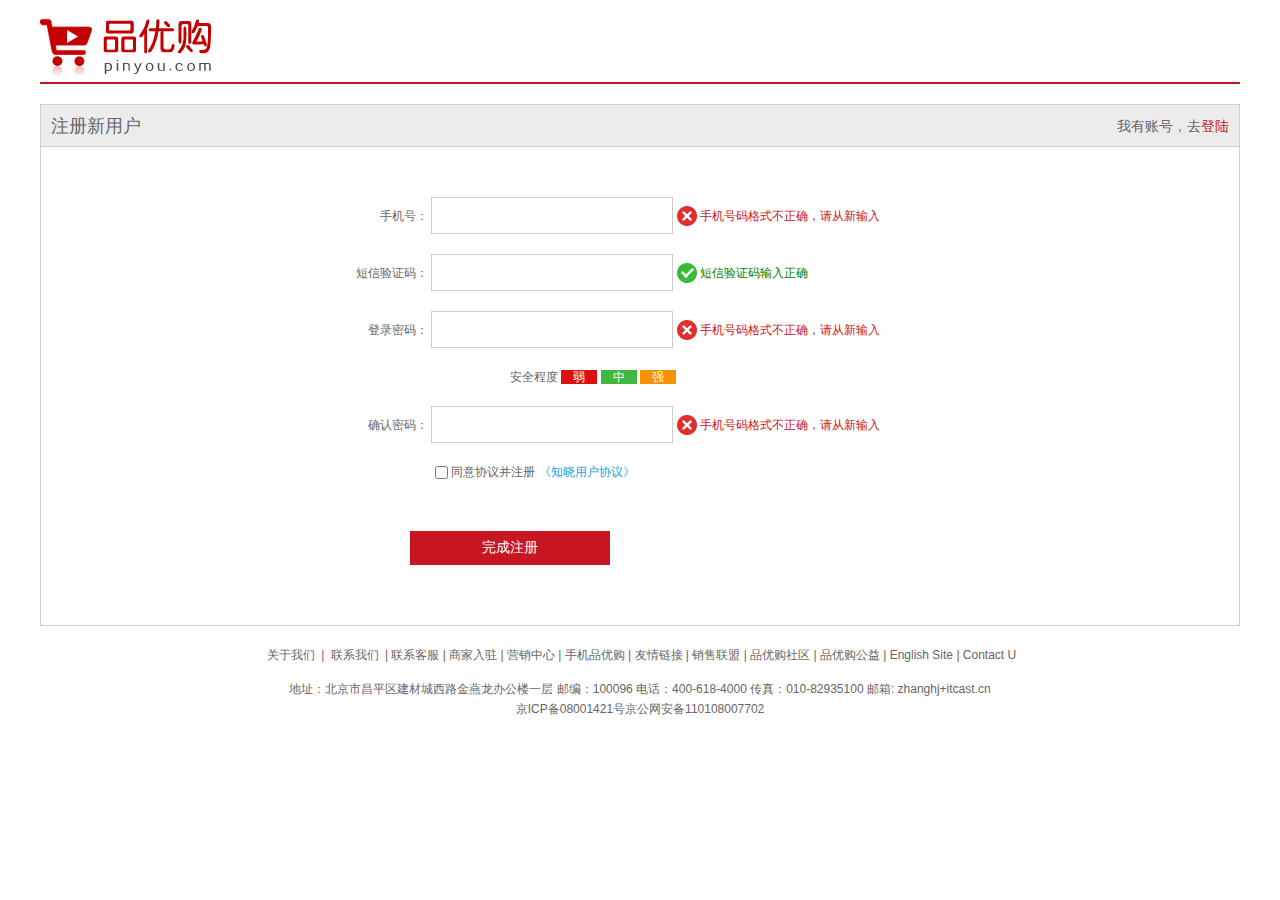
<file: regist.html>
<!DOCTYPE html>
<html lang="en">

<head>
    <meta charset="UTF-8">
    <meta http-equiv="X-UA-Compatible" content="IE=edge">
    <meta name="viewport" content="width=device-width, initial-scale=1.0">
    <title>免费注册</title>
    <!-- 引入favicon图标 -->
    <link rel="shortcut icon" href="favicon.ico" />
    <link rel="stylesheet" href="css/base.css">
    <link rel="stylesheet" href="css/regist.css">
</head>

<body>
    <div class="w">
        <header>
            <div class="logo">
                <a href="index.html"> <img src="images/logo.png" alt=""></a>
            </div>
        </header>
        <div class="registerarea">
            <h3>注册新用户
                <div class="login">我有账号，去<a href="#">登陆</a></div>
            </h3>
            <div class="reg_form">
                <form action="">
                    <ul>
                        <li><label for="">手机号：</label> <input type="text" class="inp">
                            <span class="error"> <i class="error_icon"></i> 手机号码格式不正确，请从新输入 </span></li>
                        <li><label for="">短信验证码：</label> <input type="text" class="inp">
                            <span class="success"> <i class="success_icon"></i> 短信验证码输入正确 </span></li>
                        <li><label for="">登录密码：</label> <input type="password" class="inp">
                            <span class="error"> <i class="error_icon"></i> 手机号码格式不正确，请从新输入 </span></li>
                        <li class="safe">安全程度 <em class="ruo">弱</em> <em class="zhong">中</em> <em class="qiang">强</em> </li>
                        <li><label for="">确认密码：</label> <input type="password" class="inp">
                            <span class="error"> <i class="error_icon"></i> 手机号码格式不正确，请从新输入 </span></li>
                        <li class="agree"><input type="checkbox" name="" id=""> 同意协议并注册 <a href="#">《知晓用户协议》</a>

                        </li>
                        <li>
                            <input type="submit" value="完成注册" class="btn">
                        </li>
                    </ul>
                </form>
            </div>
        </div>
        <footer>
            <div class="mod_copyright">
                <div class="links">
                    <a href="#">关于我们</a> | <a href="#">联系我们</a> | 联系客服 | 商家入驻 | 营销中心 | 手机品优购 | 友情链接 | 销售联盟 | 品优购社区 | 品优购公益 | English Site | Contact U
                </div>
                <div class="copyright">
                    地址：北京市昌平区建材城西路金燕龙办公楼一层 邮编：100096 电话：400-618-4000 传真：010-82935100 邮箱: zhanghj+itcast.cn <br> 京ICP备08001421号京公网安备110108007702
                </div>
            </div>
        </footer>
    </div>
</body>

</html>
</file>
<file: css/base.css>
* {
    margin: 0;
    padding: 0;
    /* css3盒子模型 */
    box-sizing: border-box;
}

em,
i {
    font-style: normal
}

li {
    /* 去掉li的小圆点 */
    list-style: none
}

img {
    /* 照顾低版本浏览器，如果图片外面包含了链接会有边框的问题 */
    border: 0;
    /* 取消图片底侧有空白缝隙的问题 */
    vertical-align: middle
}

button {
    /* 当我们鼠标经过按钮时，鼠标变成小手 */
    cursor: pointer
}

a {
    color: #666;
    text-decoration: none
}

a:hover {
    color: #c81623
}

button,
input {
    /* "\5B8B\4F53" 是宋体的意思，这样兼容性更好*/
    font-family: Microsoft YaHei, Heiti SC, tahoma, arial, Hiragino Sans GB, "\5B8B\4F53", sans-serif;
    /* 去掉默认的灰色边框和轮廓 */
    border: 0px;
    outline: none;
}

body {
    /* css3 抗锯齿形 让文字先得更加清晰 */
    -webkit-font-smoothing: antialiased;
    background-color: #fff;
    font: 12px/1.5 Microsoft YaHei, Heiti SC, tahoma, arial, Hiragino Sans GB, "\5B8B\4F53", sans-serif;
    color: #666
}

.hide,
.none {
    /* 隐藏 */
    display: none
}


/* 清除浮动  这样就可以直接给要清除浮动的父元素的类添加一个 clearfix */

.clearfix:after {
    visibility: hidden;
    clear: both;
    display: block;
    content: ".";
    height: 0
}

.clearfix {
    *zoom: 1
}
</file>
<file: css/common.css>
/* 声明字体图标，这里一定要注意路径变化 */

@font-face {
    font-family: 'icomoon';
    src: url('../fonts/icomoon.eot?tomleg');
    src: url('../fonts/icomoon.eot?tomleg#iefix') format('embedded-opentype'), url('../fonts/icomoon.ttf?tomleg') format('truetype'), url('../fonts/icomoon.woff?tomleg') format('woff'), url('../fonts/icomoon.svg?tomleg#icomoon') format('svg');
    font-weight: normal;
    font-style: normal;
    font-display: block;
}


/* 
模块化开发
存放一些公共样式如：版心宽度，清除浮动，页面文字颜色等
 */


/* 版心 */

.w {
    width: 1200px;
    margin: 1px auto;
}

.fl {
    float: left;
}

.fr {
    float: right;
}


/* 快捷导航栏 */

.shortcut {
    height: 31px;
    background-color: #f1f1f1;
    line-height: 31px;
}

.shortcut ul li {
    float: left;
}

.style_red {
    color: red;
}


/* 因为li里面的内容不一样，所以不要给li宽度 */


/* 偶数li是竖线 */

.shortcut .fr ul li:nth-child(even) {
    width: 1px;
    height: 12px;
    background-color: #666;
    margin: 9px 15px 0px;
}

.shortcut .fr .arrow-icon::after {
    content: '\e91e';
    font-family: 'icomoon';
    margin-left: 6px;
}


/* header */

.header {
    position: relative;
    height: 105px;
}

.logo {
    position: absolute;
    top: 25px;
    width: 171px;
    height: 61px;
}

.logo a {
    display: block;
    width: 171px;
    height: 61px;
    background: url("../images/logo.png") no-repeat;
    /* 京东做法-文字隐藏 */
    /* font-size: 0px; */
    /* 淘宝做法 */
    text-indent: -9999px;
    overflow: hidden;
}

.search {
    position: absolute;
    top: 25px;
    left: 346px;
    width: 538px;
    height: 36px;
    border: 2px solid red;
    background-color: red;
}

.search input {
    float: left;
    width: 455px;
    height: 33px;
    padding-left: 10px;
}

.search button {
    float: right;
    width: 79px;
    height: 33px;
    background-color: red;
    color: #fff;
    font-size: 16px;
}

.hotwords {
    position: absolute;
    top: 61px;
    left: 346px;
    width: 538px;
    height: 36px;
    margin: 10px;
}

.hotwords a {
    margin-right: 20px;
}

.shopcar {
    position: absolute;
    top: 25px;
    right: 60px;
    width: 140px;
    height: 35px;
    border: 1px solid #dfdfdf;
    background-color: #f7f7f7;
    line-height: 35px;
    text-align: center;
    padding-left: 10px;
    font-size: 12px;
}

.shopcar::before {
    content: '\e93a';
    font-family: 'icomoon';
    margin-right: 5px;
    color: #b1191a;
}

.shopcar::after {
    content: '\e920';
    font-family: 'icomoon';
    margin-left: 10px;
    font-size: 14px;
}


/* 不给宽度 */

.count {
    position: absolute;
    top: -5px;
    right: 20px;
    height: 14px;
    line-height: 14px;
    color: #fff;
    background-color: red;
    /* 加padding更好看 */
    padding: 0px 5px;
    border-radius: 7px 7px 7px 0px;
}


/* nav模块 */

.nav {
    height: 46px;
    border-bottom: 2px solid #b1191a;
}

.dropdown {
    float: left;
    width: 210px;
    height: 46px;
    background-color: #b1191a;
}

.navitems {
    float: left;
}

.dropdown .dt {
    width: 100%;
    height: 100%;
    line-height: 46px;
    text-align: center;
    color: #fff;
    font-size: 16px;
}

.dropdown .dd {
    width: 210px;
    height: 465px;
    background-color: #c81623;
}

.dropdown .dd ul li {
    position: relative;
    height: 31px;
    line-height: 31px;
    margin-left: 2px;
    padding-left: 10px;
}

.dropdown .dd ul li:hover {
    background-color: #fff;
}

.dropdown .dd ul li a {
    font-size: 14px;
    color: white;
}

.dropdown .dd ul li:hover a {
    color: #c81623;
}

.dropdown .dd ul li:after {
    position: absolute;
    top: 0px;
    right: 10px;
    content: '\e920';
    font-family: 'icomoon';
    color: #fff;
    font-size: 14px;
}

.navitems {
    float: left;
    margin-left: 20px;
}

.navitems ul li {
    float: left;
}


/* 不给宽度，给padding */

.navitems ul li a {
    display: block;
    height: 45px;
    line-height: 45px;
    font-size: 16px;
    padding: 0px 20px;
}

.footer {
    padding-top: 30px;
    height: 415px;
    background-color: #f5f5f5;
}

.mod_service {
    height: 80px;
    border-bottom: 1px solid #ccc;
}

.mod_service ul li {
    height: 50px;
    width: 240px;
    float: left;
    padding-left: 35px;
}

.mod_service ul li h5 {
    float: left;
    width: 50px;
    height: 50px;
    background: url("../images/icons.png")no-repeat -252px -2px;
    margin-right: 5px;
}

.service_text h4 {
    font-size: 14px;
    padding-top: 5px;
}

.service_text p {
    font-size: 12px;
}

.mod_help {
    height: 185px;
    border-bottom: 1px solid #ccc;
    padding-top: 20px;
    padding-left: 50px;
}

.mod_help dl {
    float: left;
    width: 200px;
}

.mod_help dl:last-child {
    width: 90px;
    text-align: center;
}

.mod_help dl dt {
    font-size: 16px;
    margin-bottom: 10px;
}

.mod_copyright {
    text-align: center;
    padding-top: 20px;
}

.links {
    margin-bottom: 15px;
}

.copyright {
    line-height: 20px;
}
</file>
<file: css/index.css>
/* main模块 */

.main {
    margin-left: 220px;
    margin-top: 10px;
    width: 980px;
    height: 455px;
}

.main .focus {
    float: left;
    width: 721px;
    height: 455px;
}

.main .newflash {
    float: right;
    width: 253px;
    height: 455px;
}

.newflash .news {
    height: 166px;
    border: 1px solid #e4e4e4;
}

.news .news_hd {
    height: 33px;
    border-width: 1px;
    line-height: 33px;
    padding: 0px 15px;
    border-bottom: dashed;
    border-color: #e4e4e4;
}

.news .news_hd h5 {
    float: left;
    font-size: 14px;
}

.news .news_hd .more {
    float: right;
}

.news .news_hd .more::after {
    content: '\e920';
    font-family: 'icomoon';
}

.news .news_bd {
    padding: 5px 15px 0px;
    height: 131px;
}

.news .news_bd ul li {
    height: 24px;
    line-height: 24px;
}

.newflash .liveservices {
    height: 209px;
    border-left: 1px solid #e4e4e4;
}

.newflash .liveservices ul li {
    float: left;
    width: 63px;
    height: 70px;
    border-right: 1px solid #e4e4e4;
    border-bottom: 1px solid #e4e4e4;
    text-align: center;
}

.newflash .liveservices ul li i {
    display: inline-block;
    width: 24px;
    height: 28px;
    margin-top: 12px;
}


/* .newflash .liveservices ul li i:nth-child(1) {
    background: url("../images/icons.png") no-repeat -19px -15px;
} */

.newflash .liveservices ul li i {
    background: url("../images/icons.png") no-repeat -78px -15px;
}

.newflash .bargain {
    width: 253px;
    height: 76px;
    margin-top: 5px;
}


/* 推荐模块 */

.recom {
    height: 163px;
    margin-top: 10px;
}

.recom .recom_hd {
    float: left;
    width: 210px;
    height: 163px;
    background: rgb(92, 82, 81);
    padding: 30px 70px;
}

.recom .recom_bd {
    float: left;
    height: 163px;
    width: 990px;
    background-color: #EBEBEB;
}

.recom .recom_bd ul li {
    position: relative;
    float: left;
    width: 240px;
}

.recom .recom_bd ul li:nth-child(-n+3)::after {
    position: absolute;
    right: 0px;
    top: 10px;
    content: "";
    width: 1px;
    height: 145px;
    background-color: #ddd;
}


/* 猜你喜欢模块 */

.guesslove {
    width: 100%;
    height: 59px;
    padding-top: 30px;
    border-bottom: 1px solid #EDEDED;
}

.guesslove span {
    font-size: 16px;
}

.guesslove i {
    float: right;
    width: 18px;
    height: 18px;
    background: url("../images/icons.png")no-repeat -420px -109px;
}

.guesslove a {
    float: right;
    height: 20px;
    line-height: 20px;
    margin-right: 5px;
}

.loves {
    width: 1202px;
    height: 232px;
    border: 1px solid #EDEDED;
    border-top: 0px;
}

.loves ul li {
    position: relative;
    text-align: center;
    float: left;
    width: 200px;
    height: 234px;
    padding: 10px;
}

.loves ul li .desbox {
    position: absolute;
    bottom: 10px;
    padding: 0px 20px;
    width: 200px;
    height: 55px;
    border-right: 1px solid #EDEDED;
}

.loves ul li:last-child .desbox {
    border-right: 0px;
}

.loves ul li p {
    width: 100%;
}

.loves ul li .description {
    top: 163px;
}

.loves ul li .price {
    text-align: center;
    top: 203px;
    font-size: 16px;
    font-weight: bold;
    color: red;
}


/* 传智播客-有趣区 */

.chuanzhi {
    width: 100%;
    height: 464px;
}

.chuanzhi_title {
    width: 100%;
    height: 59px;
    padding-top: 30px;
}

.chuanzhi_title p {
    padding-left: 5px;
    font-size: 16px;
}

.chuanzhi_block {
    width: 100%;
    height: 405px;
    border-top: 2px solid #EDEDED;
}

.chuanzhi_block .block1 {
    position: relative;
    float: left;
    height: 100%;
    width: 403px;
    background-color: rgb(184, 189, 221);
    padding: 24px;
}

.chuanzhi_block .block1 p {
    height: 45px;
    width: 127px;
}

.chuanzhi_block .block1 p span:nth-child(1) {
    font-size: 16px;
}

.chuanzhi_block .block1 p span:nth-child(2) {
    font-size: 14px;
}

.chuanzhi_block .block1 a {
    position: absolute;
    right: 56px;
    bottom: 31px;
    width: 220px;
    height: 265px;
}

.chuanzhi_block .block2 {
    float: left;
    width: 226px;
    height: 100%;
}

.block2_title {
    width: 100%;
    height: 38px;
    padding: 0px 17px;
}

.block2_title p {
    width: 100%;
    text-align: center;
    line-height: 38px;
    font-size: 14px;
    font-weight: bold;
    border-bottom: 1px dashed #EDEDED;
}

.goodshop1 {
    position: relative;
    height: 206px;
    width: 226px;
    padding-left: 10px;
    border-bottom: 1px solid #EDEDED;
}

.goodshop2 {
    position: relative;
    width: 226px;
    height: 159px;
    padding-left: 10px;
    border-bottom: 1px solid #EDEDED;
}

.goodshop_des {
    position: absolute;
    margin: auto;
    top: 0px;
    bottom: 0px;
    width: 96px;
    height: 70px;
}

.goodshop1 a {
    position: absolute;
    bottom: 30px;
    right: 0px;
    width: 135px;
    height: 163px;
}

.goodshop2 a {
    position: absolute;
    bottom: 0px;
    right: 0px;
    width: 122px;
    height: 146px;
}

.goodshop_des p:nth-child(1) {
    font-size: 16px;
    font-weight: bold;
}

.goodshop_des p:nth-child(2) {
    padding: 8px 0px 5px;
}

.block3 {
    float: left;
    width: 404px;
    height: 403px;
    border: 1px solid #EDEDED;
    border-top: 0px;
    background-color: #F7F7F7;
}

.block3_title {
    width: 404px;
    height: 40px;
    padding: 0px 17px;
}

.block3_title p {
    width: 363px;
    height: 40px;
    line-height: 40px;
    font-size: 14px;
    font-weight: bold;
    text-align: center;
    border-bottom: 1px dashed #EDEDED;
}

.block3 .pinp1 {
    position: relative;
    height: 204px;
    padding-left: 50px;
    border-bottom: 1px solid #EDEDED;
}

.block3 .pin2 {
    width: 404px;
    height: 160px;
}

.block3 .pinp1 a {
    position: absolute;
    right: 0px;
    bottom: 10px;
    width: 205px;
    height: 160px;
}

.block3 .pinp2 .pinp2-1 {
    position: relative;
    float: left;
    width: 200px;
    height: 160px;
    padding-left: 10px;
    border-right: 1px solid #EDEDED;
}

.block3 .pinp2 .pinp2-2 {
    position: relative;
    float: left;
    width: 200px;
    padding-left: 24px;
    height: 160px;
}

.block3 .pinp2-1 a {
    position: absolute;
    right: 0px;
    bottom: 0px;
    width: 114px;
    height: 132px;
}

.block3 .pinp2-2 a {
    position: absolute;
    right: 0px;
    bottom: 0px;
    width: 122px;
    height: 139px;
}

.des {
    position: absolute;
    margin: auto;
    top: 0px;
    bottom: 0px;
    width: 91px;
    height: 74px;
}

.des p:nth-child(1) {
    font-size: 16px;
    font-weight: bold;
}

.des p:nth-child(2) {
    margin: 8px 0px 5px;
}

.block4 {
    float: left;
    height: 404px;
    width: 167px;
    border-width: 0px 1px 1px 0px;
    border-color: #EDEDED;
    border-style: solid;
}

.block4 ul li {
    float: left;
    width: 82px;
    height: 58px;
}

.block4 ul li a {
    float: left;
    width: 82px;
    height: 58px;
    border-bottom: 1px dashed #EDEDED;
    background: url("../upload/shouji.png")no-repeat -7px -2px;
}

.block4 ul li:nth-child(even) a {
    border-left: 1px dashed #EDEDED;
}

.block4 ul li:nth-child(2) {
    padding-top: 10px;
}

.block4 ul li:nth-child(2) a {
    background: url("../upload/shouji.png")no-repeat -7px -12px;
    height: 48px;
}

.block4 ul li:nth-child(odd) {
    padding-left: 10px;
}


/* 电梯模块 */

.floor {
    height: 504px;
}

.floor .fheader {
    height: 56px;
    padding: 28px 0px 10px;
    border-bottom: 2px solid #C81623;
}

.floor .fheader ul {
    float: right;
}

.floor .fheader ul li {
    float: left;
    font-size: 12px;
    padding-top: 5px;
}

.floor .fheader ul li:nth-child(even) {
    width: 1px;
    height: 12px;
    background-color: #999999;
    margin: 8px 15px 0px;
}

.floor .fheader span {
    font-size: 16px;
}

.floor .fbody {
    height: 362px;
    margin-bottom: 20px;
}

.fbody .fbodybox1 {
    float: left;
    width: 208px;
    height: 360px;
    background-color: #F9F9F9;
}

.fbody .fbodybox2 {
    float: left;
    width: 330px;
    height: 360px;
    background-color: #AED6D8;
}

.fbody .fbodybox3 {
    float: left;
    width: 219px;
    height: 360px;
}

.fbody .fbodybox4 {
    float: left;
    width: 219px;
    height: 360px;
    border: 1px solid #F1F1F1;
    border-width: 0px 1px 1px 0px;
}

.fbody .fbodybox5 {
    float: left;
    width: 224px;
    height: 360px;
}

.fboxlist {
    width: 184px;
    height: 97px;
    margin: 0px auto;
}

.fboxlist ul li {
    float: left;
    width: 85px;
    height: 32px;
    line-height: 32px;
    text-align: center;
    border-bottom: 1px solid #EDEDED;
}

.fboxlist ul li:nth-child(even) {
    float: right;
}

.fboxbtm {
    width: inherit;
    height: 238px;
}

.fboxbtm .fboxbtm_title {
    width: 150px;
    height: 42px;
    text-align: center;
    margin: 25px 30px 20px;
}

.fboxbtm .fboxbtm_title p:nth-child(1) {
    font-size: 16px;
}

.fboxbtm .fboxbtm_title p:nth-child(2) {
    font-size: 12px;
}

.fboxbtm .fboxbtm_img {
    width: 208px;
    height: 141px;
}

.fboxbtm .fboxbtm_img img {
    display: inline-block;
    width: 152px;
    height: 141px;
    margin: 0px 30px;
}

.fbox2_title {
    width: 330px;
    height: 110px;
    padding: 36px 0px 30px 25px;
    color: #066C7D;
    font-size: 16px;
}

.fbox2scroll {
    margin: 0px auto;
    height: 230px;
    width: 234px;
}

.fbox2scroll ul {
    display: flex;
    flex-direction: row;
    justify-content: center;
    width: 234px;
    height: 15px;
    line-height: 15px;
}

.fbox2scroll ul li:nth-child(1) {
    background-color: #fff;
}

.fbox2scroll ul li {
    float: left;
    display: inline;
    width: 8px;
    height: 8px;
    margin-left: 5px;
    background-color: #3E3E3E;
    border-radius: 4px;
}

.fbox3_one {
    position: relative;
    height: 180px;
    width: 224px;
    border-style: solid;
    border-color: #EDEDED;
    border-width: 0px 1px 1px 0px;
}

.one_title {
    width: 219px;
    height: 88px;
    padding: 24px 20px;
}

.one_title p:nth-child(1) {
    font-size: 14px;
}

.one_title p:nth-child(2) {
    font-size: 12px;
}

.fbox3_one img {
    position: absolute;
    right: 0px;
    bottom: 0px;
    z-index: -1;
}

.two_title {
    width: 219px;
    height: 180px;
    padding: 70px 0px;
    text-align: center;
}

.two_title p:nth-child(1) {
    font-size: 14px;
}

.two_title p:nth-child(2) {
    font-size: 12px;
}

.two_img {
    width: 219px;
    height: 180px;
    padding-top: 15px;
    text-align: center;
}

.two_img img {
    margin: 0px auto;
}

.floor .ffooter {
    width: inherit;
    height: 65px;
    background-color: #F7F7F7;
}

.ffooter ul {
    width: inherit;
    padding: 12px 0px;
    height: 65px;
    float: left;
}

.ffooter ul li {
    width: 120px;
    height: 40px;
    float: left;
    background: url("../upload/floorbtn.png") no-repeat -2px -10px;
}

.ffooter ul li:nth-child(-n+9) {
    border-right: 1px dashed #CCCCCC;
}


/* 热门疯抢模块 */

.remfq {
    width: inherit;
    height: 342px;
    margin-bottom: 36px;
}

.remfq_title {
    height: 59px;
    padding-top: 29px;
}

.remfq_title p {
    font-size: 16px;
}

.remfq_blocks {
    width: inherit;
    height: 280px;
    border: 1px solid #E5E5E5;
}

.rfblock1,
.rfblock2,
.rfblock3,
.rfblock4,
.rfblock5 {
    float: left;
}

.rfblock1 {
    /* float: left; */
    width: 240px;
    height: 279px;
    border-right: 1px solid #E5E5E5;
}

.rfblock2 {
    /* float: left; */
    width: 219px;
    height: 279px;
}

.rfblock2_1,
.rfblock3_1,
.rfblock4_1 {
    width: 219px;
    height: 139px;
    border-bottom: 1px solid #E5E5E5;
    border-right: 1px solid #E5E5E5;
}

.rfblock2_2,
.rfblock3_2,
.rfblock4_2 {
    width: 219px;
    height: 139px;
    border-right: 1px solid #E5E5E5;
}


/* 左侧电梯按钮 */

.f {
    position: fixed;
    margin: auto;
    top: 350px;
    left: 0px;
    right: 0px;
    z-index: 1;
    width: 1500px;
    padding-left: 70px;
}


/* .f ul {
    top: 0px;
    position: sticky;
} */

.f ul li {
    text-align: center;
    line-height: 33px;
    width: 67px;
    height: 33px;
    padding: 0px 5px;
    color: #666666;
}

.f ul li a {
    display: block;
    width: 57px;
    height: 33px;
    border-bottom: 1px solid #EDEDED;
}


/* .f ul li:nth-child(1) a {
    background-color: #C81623;
    color: #fff;
} */

.f ul li:hover a {
    color: #fff;
    border-color: #C81623;
}

.f ul li:hover {
    background-color: #C81623;
}
</file>
<file: css/list.css>
.skee {
    position: absolute;
    left: 190px;
    top: 44px;
    padding-left: 10px;
    border-left: 1px solid #B1191A;
}


/* 列表页专有的css */

.nav {
    overflow: hidden;
}

.sk_list {
    float: left;
}

.sk_list ul li {
    float: left;
}

.sk_list ul li a {
    display: block;
    line-height: 47px;
    padding: 0 30px;
    font-size: 16px;
    font-weight: 700;
    color: #000;
}

.sk_con {
    float: left;
}

.sk_con ul li {
    float: left;
}

.sk_con ul li a {
    display: block;
    line-height: 49px;
    padding: 0 20px;
    font-size: 14px;
}

.sk_con ul li:last-child a::after {
    content: '\e91e';
    font-family: 'icomoon';
}

.sk_bd ul li {
    overflow: hidden;
    float: left;
    margin-right: 13px;
    width: 290px;
    height: 460px;
    border: 1px solid transparent;
}

.sk_bd ul li:nth-child(4n) {
    margin-right: 0;
}

.sk_bd ul li:hover {
    border: 1px solid #c81523;
}
</file>
<file: css/regist.css>
.w {
    width: 1200px;
    margin: 0 auto;
}

header {
    height: 84px;
    border-bottom: 2px solid #c81523;
}

.logo {
    padding-top: 18px;
}

.registerarea {
    height: 522px;
    border: 1px solid #ccc;
    margin-top: 20px;
}

.registerarea h3 {
    height: 42px;
    border-bottom: 1px solid #ccc;
    background-color: #ececec;
    line-height: 42px;
    padding: 0 10px;
    font-size: 18px;
    font-weight: 400;
}

.login {
    float: right;
    font-size: 14px;
}

.login a {
    color: #c81523;
}

.reg_form {
    width: 600px;
    margin: 50px auto 0;
}

.reg_form ul li {
    margin-bottom: 20px;
}

.reg_form ul li label {
    display: inline-block;
    width: 88px;
    text-align: right;
}

.reg_form ul li .inp {
    width: 242px;
    height: 37px;
    border: 1px solid #ccc;
}

.error {
    color: #c81523;
}

.error_icon,
.success_icon {
    display: inline-block;
    vertical-align: middle;
    width: 20px;
    height: 20px;
    background: url(../images/error.png) no-repeat;
    margin-top: -2px;
}

.success {
    color: green;
}

.success_icon {
    background: url(../images/success.png) no-repeat;
}

.safe {
    padding-left: 170px;
}

.safe em {
    padding: 0 12px;
    color: #fff;
}

.ruo {
    background-color: #de1111;
}

.zhong {
    background-color: #40b83f;
}

.qiang {
    background-color: #f79100;
}

.agree {
    padding-left: 95px;
}

.agree input {
    vertical-align: middle;
}

.agree a {
    color: #1ba1e6;
}

.btn {
    width: 200px;
    height: 34px;
    background-color: #c81623;
    font-size: 14px;
    color: #fff;
    margin: 30px 0 0 70px;
}

.mod_copyright {
    text-align: center;
    padding-top: 20px;
}

.links {
    margin-bottom: 15px;
}

.links a {
    margin: 0 3px;
}

.copyright {
    line-height: 20px;
}
</file>
